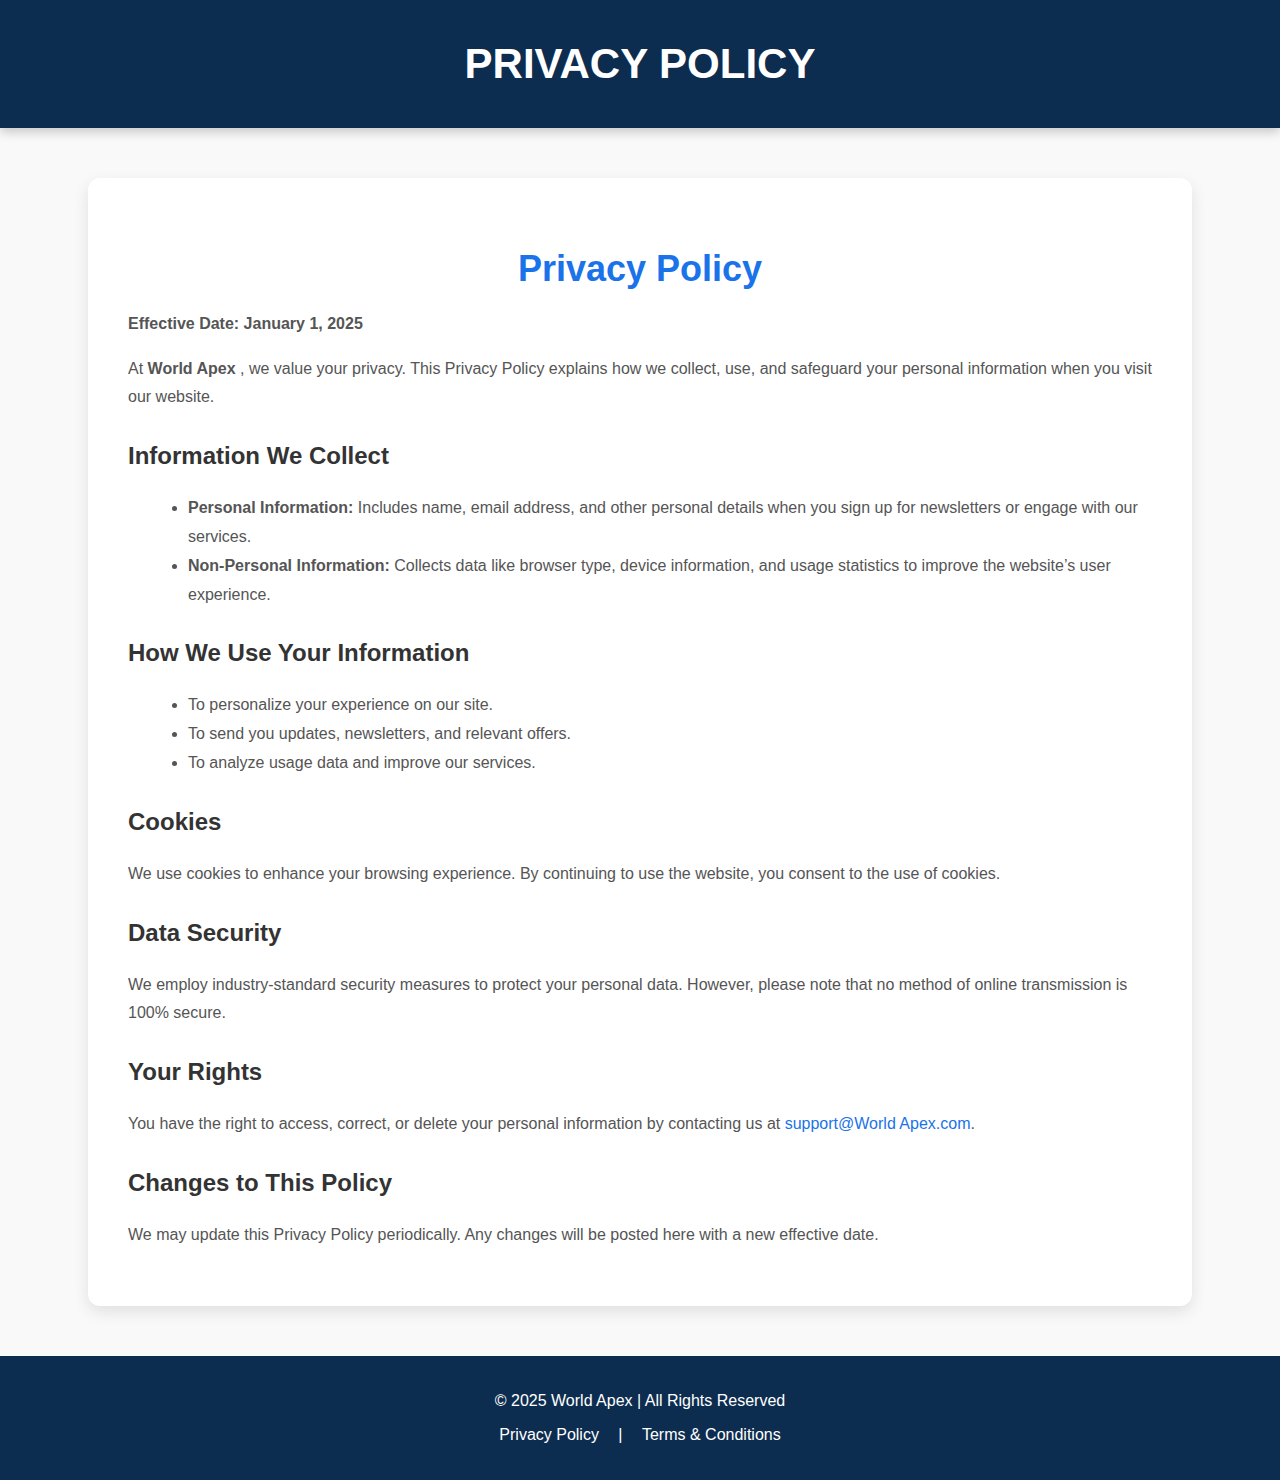
<file: policy.html>
<!DOCTYPE html>
<html lang="en">
<head>
    <meta charset="UTF-8">
    <meta name="viewport" content="width=device-width, initial-scale=1.0">
    <title>Privacy Policy - World Apex</title>
    <style>
        body {
            font-family: 'Segoe UI', Tahoma, Geneva, Verdana, sans-serif;
            margin: 0;
            padding: 0;
            background: #f9f9f9;
            color: #444;
        }

        header {
            background: #0d2d50;
            color: white;
            padding: 40px 0;
            text-align: center;
            box-shadow: 0 4px 10px rgba(0, 0, 0, 0.2);
        }

        header h1 {
            font-size: 42px;
            font-weight: 700;
            margin: 0;
            text-transform: uppercase;
        }

        .content {
            width: 80%;
            max-width: 1100px;
            margin: 50px auto;
            background: white;
            border-radius: 12px;
            padding: 40px;
            box-shadow: 0 6px 15px rgba(0, 0, 0, 0.1);
        }

        .content h2 {
            font-size: 36px;
            color: #1a73e8;
            font-weight: 600;
            margin-bottom: 20px;
            text-align: center;
        }

        .content h3 {
            font-size: 24px;
            color: #333;
            margin-top: 30px;
        }

        .content p, .content ul {
            font-size: 16px;
            line-height: 1.8;
            color: #555;
        }

        .content ul {
            margin-left: 20px;
        }

        .content a {
            color: #1a73e8;
            text-decoration: none;
        }

        .content a:hover {
            text-decoration: underline;
        }

        footer {
            background-color: #0d2d50;
            color: white;
            text-align: center;
            padding: 20px;
            font-size: 16px;
        }

        footer a {
            color: #fff;
            margin: 0 15px;
            text-decoration: none;
        }

        footer a:hover {
            text-decoration: underline;
        }

        .animation-fade {
            animation: fadeIn 2s ease-in-out;
        }

        @keyframes fadeIn {
            0% {
                opacity: 0;
            }
            100% {
                opacity: 1;
            }
        }

        @media (max-width: 768px) {
            .content {
                padding: 25px;
                width: 90%;
            }
            header h1 {
                font-size: 30px;
            }
            .content h2 {
                font-size: 30px;
            }
        }
    </style>
</head>
<body>

<header>
    <h1>Privacy Policy</h1>
</header>

<div class="content animation-fade">
    <h2>Privacy Policy</h2>
    <p><strong>Effective Date: January 1, 2025</strong></p>

    <p>At <strong>World Apex </strong>, we value your privacy. This Privacy Policy explains how we collect, use, and safeguard your personal information when you visit our website.</p>

    <h3>Information We Collect</h3>
    <ul>
        <li><strong>Personal Information:</strong> Includes name, email address, and other personal details when you sign up for newsletters or engage with our services.</li>
        <li><strong>Non-Personal Information:</strong> Collects data like browser type, device information, and usage statistics to improve the website’s user experience.</li>
    </ul>

    <h3>How We Use Your Information</h3>
    <ul>
        <li>To personalize your experience on our site.</li>
        <li>To send you updates, newsletters, and relevant offers.</li>
        <li>To analyze usage data and improve our services.</li>
    </ul>

    <h3>Cookies</h3>
    <p>We use cookies to enhance your browsing experience. By continuing to use the website, you consent to the use of cookies.</p>

    <h3>Data Security</h3>
    <p>We employ industry-standard security measures to protect your personal data. However, please note that no method of online transmission is 100% secure.</p>

    <h3>Your Rights</h3>
    <p>You have the right to access, correct, or delete your personal information by contacting us at <a href="mailto:iambasantkumar2000@gmail.com">support@World Apex.com</a>.</p>

    <h3>Changes to This Policy</h3>
    <p>We may update this Privacy Policy periodically. Any changes will be posted here with a new effective date.</p>
</div>

<footer>
    <p>© 2025 World Apex | All Rights Reserved</p>
    <p><a href="#">Privacy Policy</a> | <a href="terms.html">Terms & Conditions</a></p>
</footer>

</body>
</html>
</file>
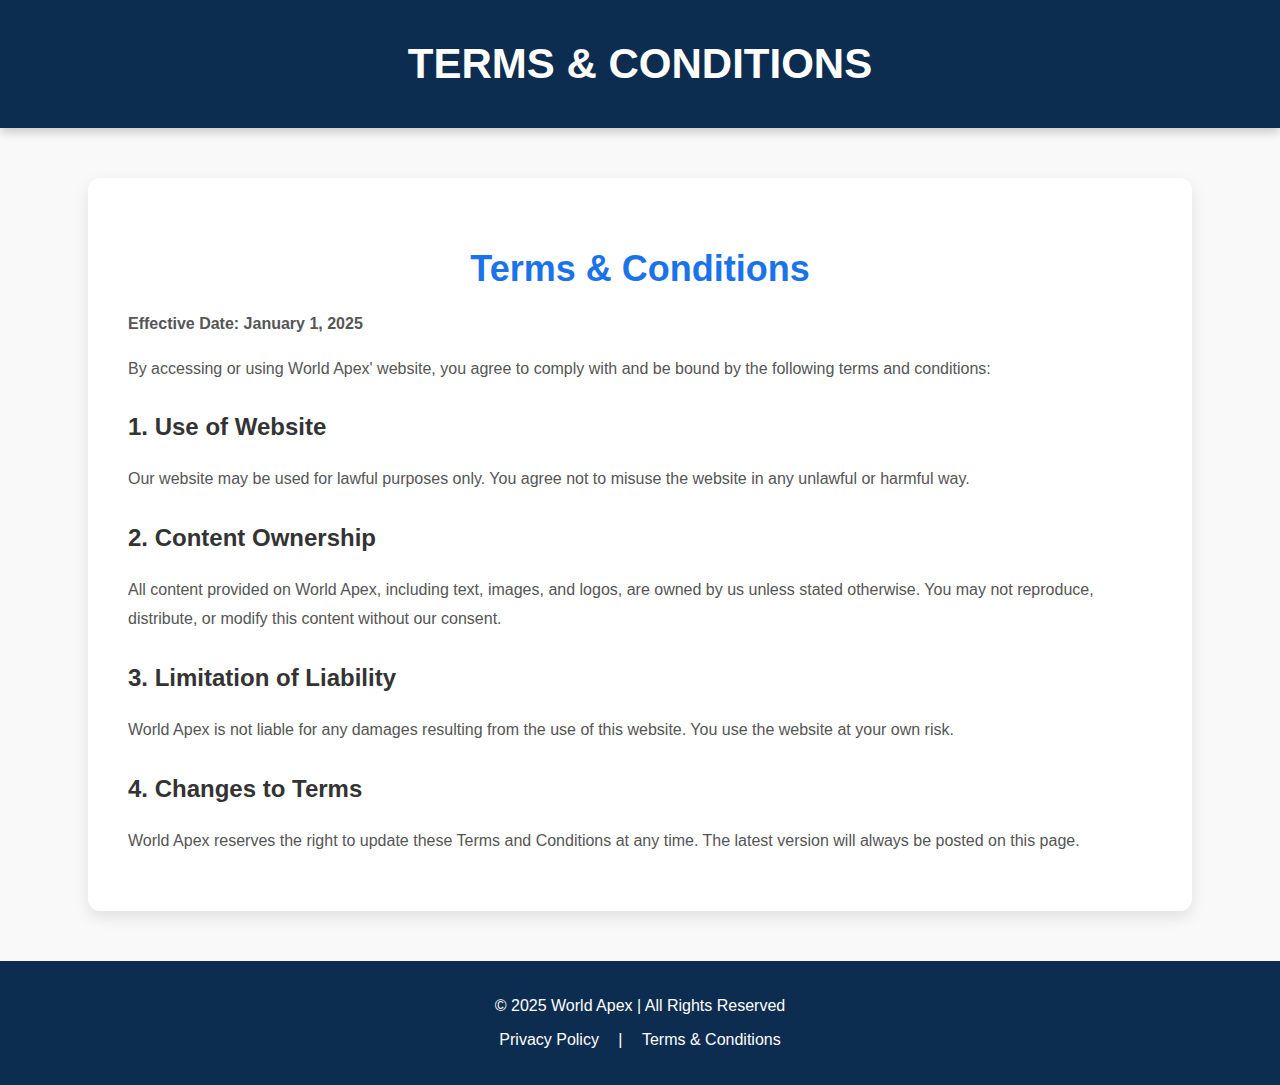
<file: terms.html>
<!DOCTYPE html>
<html lang="en">
<head>
    <meta charset="UTF-8">
    <meta name="viewport" content="width=device-width, initial-scale=1.0">
    <title>Terms & Conditions - World Apex</title>
    <style>
        body {
            font-family: 'Segoe UI', Tahoma, Geneva, Verdana, sans-serif;
            margin: 0;
            padding: 0;
            background: #f9f9f9;
            color: #444;
        }

        header {
            background: #0d2d50;
            color: white;
            padding: 40px 0;
            text-align: center;
            box-shadow: 0 4px 10px rgba(0, 0, 0, 0.2);
        }

        header h1 {
            font-size: 42px;
            font-weight: 700;
            margin: 0;
            text-transform: uppercase;
        }

        .content {
            width: 80%;
            max-width: 1100px;
            margin: 50px auto;
            background: white;
            border-radius: 12px;
            padding: 40px;
            box-shadow: 0 6px 15px rgba(0, 0, 0, 0.1);
        }

        .content h2 {
            font-size: 36px;
            color: #1a73e8;
            font-weight: 600;
            margin-bottom: 20px;
            text-align: center;
        }

        .content h3 {
            font-size: 24px;
            color: #333;
            margin-top: 30px;
        }

        .content p, .content ul {
            font-size: 16px;
            line-height: 1.8;
            color: #555;
        }

        .content ul {
            margin-left: 20px;
        }

        .content a {
            color: #1a73e8;
            text-decoration: none;
        }

        .content a:hover {
            text-decoration: underline;
        }

        footer {
            background-color: #0d2d50;
            color: white;
            text-align: center;
            padding: 20px;
            font-size: 16px;
        }

        footer a {
            color: #fff;
            margin: 0 15px;
            text-decoration: none;
        }

        footer a:hover {
            text-decoration: underline;
        }

        .animation-fade {
            animation: fadeIn 2s ease-in-out;
        }

        @keyframes fadeIn {
            0% {
                opacity: 0;
            }
            100% {
                opacity: 1;
            }
        }

        @media (max-width: 768px) {
            .content {
                padding: 25px;
                width: 90%;
            }
            header h1 {
                font-size: 30px;
            }
            .content h2 {
                font-size: 30px;
            }
        }
    </style>
</head>
<body>

<header>
    <h1>Terms & Conditions</h1>
</header>

<div class="content animation-fade">
    <h2>Terms & Conditions</h2>
    <p><strong>Effective Date: January 1, 2025</strong></p>

    <p>By accessing or using World Apex' website, you agree to comply with and be bound by the following terms and conditions:</p>

    <h3>1. Use of Website</h3>
    <p>Our website may be used for lawful purposes only. You agree not to misuse the website in any unlawful or harmful way.</p>

    <h3>2. Content Ownership</h3>
    <p>All content provided on World Apex, including text, images, and logos, are owned by us unless stated otherwise. You may not reproduce, distribute, or modify this content without our consent.</p>

    <h3>3. Limitation of Liability</h3>
    <p>World Apex is not liable for any damages resulting from the use of this website. You use the website at your own risk.</p>

    <h3>4. Changes to Terms</h3>
    <p>World Apex reserves the right to update these Terms and Conditions at any time. The latest version will always be posted on this page.</p>
</div>

<footer>
    <p>© 2025 World Apex | All Rights Reserved</p>
    <p><a href="policy.html">Privacy Policy</a> | <a href="#">Terms & Conditions</a></p>
</footer>

</body>
</html>
</file>
